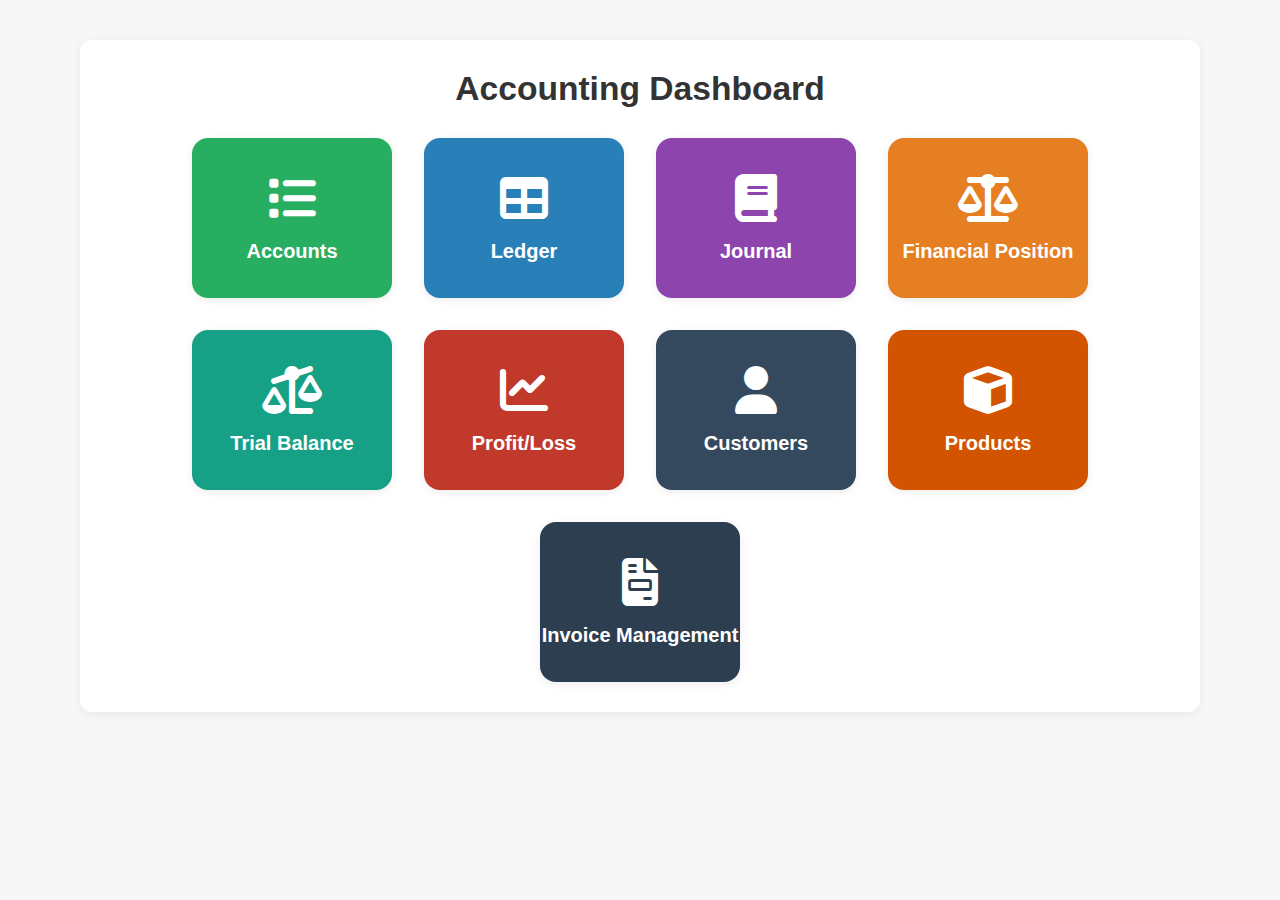
<file: index.html>
<!DOCTYPE html>
<html lang="en">
<head>
  <meta charset="UTF-8">
  <title>Accounting Dashboard</title>
  <link rel="stylesheet" href="https://cdnjs.cloudflare.com/ajax/libs/font-awesome/6.4.0/css/all.min.css">
  <style>
    body {
      font-family: Arial, sans-serif;
      background-color: #f7f7f7;
      margin: 0;
      padding: 0;
    }
    .dashboard-container {
      max-width: 1100px;
      margin: 40px auto;
      padding: 30px 10px;
      background: #fff;
      border-radius: 12px;
      box-shadow: 0 2px 10px rgba(0,0,0,0.07);
    }
    .dashboard-title {
      text-align: center;
      margin-bottom: 30px;
      color: #333;
      font-size: 2.1rem;
      font-weight: bold;
    }
    .dashboard-grid {
      display: flex;
      flex-wrap: wrap;
      gap: 32px;
      justify-content: center;
    }
    .big-btn {
      display: flex;
      flex-direction: column;
      align-items: center;
      justify-content: center;
      width: 200px;
      height: 160px;
      font-size: 1.25rem;
      border-radius: 16px;
      box-shadow: 0 2px 8px rgba(0,0,0,0.08);
      text-decoration: none;
      color: #fff;
      font-weight: bold;
      transition: transform 0.12s, box-shadow 0.12s;
      border: none;
      outline: none;
    }
    .big-btn i {
      font-size: 3rem;
      margin-bottom: 18px;
    }
    .big-btn.accounts { background: #27ae60; }
    .big-btn.ledger { background: #2980b9; }
    .big-btn.journal { background: #8e44ad; }
    .big-btn.financial { background: #e67e22; }
    .big-btn.trial { background: #16a085; }
    .big-btn.profit { background: #c0392b; }
    .big-btn.customers { background: #34495e; }
    .big-btn.products { background: #d35400; }
    .big-btn.invoice { background: #2c3e50; }
    .big-btn:hover {
      transform: scale(1.04);
      box-shadow: 0 4px 16px rgba(0,0,0,0.13);
      opacity: 0.93;
    }
    @media (max-width: 700px) {
      .dashboard-grid { gap: 18px; }
      .big-btn { width: 100%; min-width: 180px; height: 120px; font-size: 1.1rem; }
      .big-btn i { font-size: 2rem; margin-bottom: 10px; }
    }
  </style>
</head>
<body>
  <div class="dashboard-container">
    <div class="dashboard-title">Accounting Dashboard</div>
    <div class="dashboard-grid">
      <a href="accounts.php" class="big-btn accounts"><i class="fa fa-list"></i> Accounts</a>
      <a href="ledger.php" class="big-btn ledger"><i class="fa fa-table"></i> Ledger</a>
      <a href="journal.php" class="big-btn journal"><i class="fa fa-book"></i> Journal</a>
      <a href="financial_position.php" class="big-btn financial"><i class="fa fa-balance-scale"></i> Financial Position</a>
      <a href="trial_balance.php" class="big-btn trial"><i class="fa fa-balance-scale-left"></i> Trial Balance</a>
      <a href="profit_loss.php" class="big-btn profit"><i class="fa fa-chart-line"></i> Profit/Loss</a>
      <a href="customers.php" class="big-btn customers"><i class="fa fa-user"></i> Customers</a>
      <a href="products.php" class="big-btn products"><i class="fa fa-cube"></i> Products</a>
      <a href="invoice_management.php" class="big-btn invoice"><i class="fa fa-file-invoice"></i> Invoice Management</a>
    </div>
  </div>
</body>
</html>
</file>
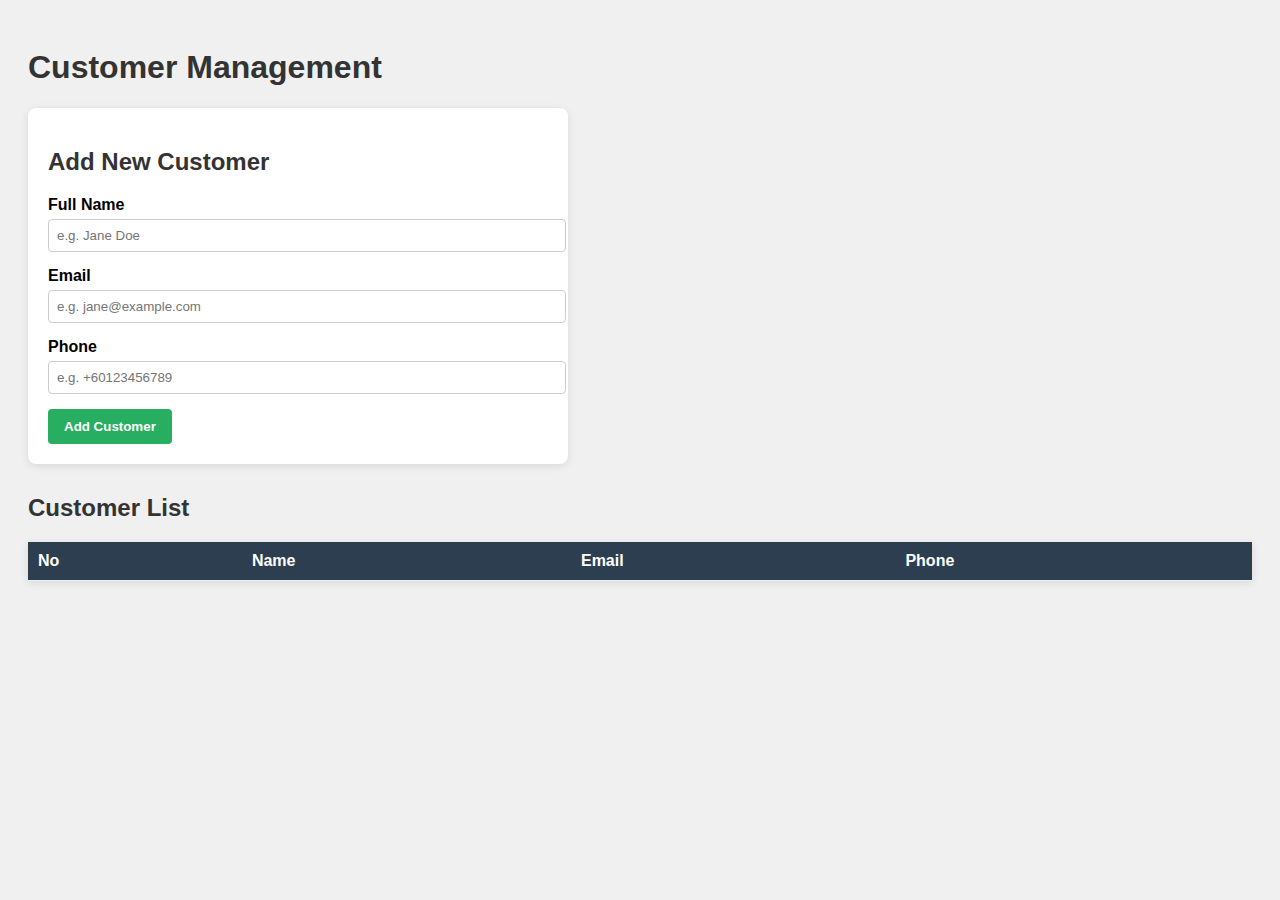
<file: customer.html>
<!DOCTYPE html>
<html lang="en">
<head>
  <meta charset="UTF-8">
  <title>Customers - Accounting App</title>
  <style>
    body {
      font-family: Arial, sans-serif;
      background: #f0f0f0;
      padding: 20px;
    }
    h1, h2 {
      color: #333;
    }
    .form-container {
      background: #fff;
      padding: 20px;
      border-radius: 8px;
      max-width: 500px;
      margin-bottom: 30px;
      box-shadow: 0 2px 8px rgba(0,0,0,0.1);
    }
    .form-group {
      margin-bottom: 15px;
    }
    label {
      font-weight: bold;
      display: block;
      margin-bottom: 5px;
    }
    input {
      width: 100%;
      padding: 8px;
      border: 1px solid #ccc;
      border-radius: 4px;
    }
    button {
      background: #27ae60;
      color: #fff;
      padding: 10px 16px;
      border: none;
      border-radius: 4px;
      cursor: pointer;
      font-weight: bold;
    }
    button:hover {
      background: #219150;
    }
    table {
      width: 100%;
      border-collapse: collapse;
      background: #fff;
      box-shadow: 0 2px 8px rgba(0,0,0,0.1);
    }
    th, td {
      padding: 10px;
      border-bottom: 1px solid #eee;
      text-align: left;
    }
    th {
      background-color: #2c3e50;
      color: white;
    }
  </style>
</head>
<body>

  <h1>Customer Management</h1>

  <div class="form-container">
    <h2>Add New Customer</h2>
    <div class="form-group">
      <label for="name">Full Name</label>
      <input type="text" id="name" placeholder="e.g. Jane Doe">
    </div>
    <div class="form-group">
      <label for="email">Email</label>
      <input type="email" id="email" placeholder="e.g. jane@example.com">
    </div>
    <div class="form-group">
      <label for="phone">Phone</label>
      <input type="text" id="phone" placeholder="e.g. +60123456789">
    </div>
    <button onclick="addCustomer()">Add Customer</button>
  </div>

  <h2>Customer List</h2>
  <table id="customerTable">
    <thead>
      <tr>
        <th>No</th>
        <th>Name</th>
        <th>Email</th>
        <th>Phone</th>
      </tr>
    </thead>
    <tbody>
      <!-- Entries will appear here -->
    </tbody>
  </table>

  <script>
    const customers = [];

    function addCustomer() {
      const name = document.getElementById('name').value.trim();
      const email = document.getElementById('email').value.trim();
      const phone = document.getElementById('phone').value.trim();

      if (!name || !email || !phone) {
        alert("All fields are required!");
        return;
      }

      customers.push({ name, email, phone });
      renderTable();
      document.getElementById('name').value = '';
      document.getElementById('email').value = '';
      document.getElementById('phone').value = '';
    }

    function renderTable() {
      const tbody = document.querySelector('#customerTable tbody');
      tbody.innerHTML = '';
      customers.forEach((customer, index) => {
        const row = document.createElement('tr');
        row.innerHTML = `
          <td>${index + 1}</td>
          <td>${customer.name}</td>
          <td>${customer.email}</td>
          <td>${customer.phone}</td>
        `;
        tbody.appendChild(row);
      });
    }
  </script>

</body>
</html>
</file>
